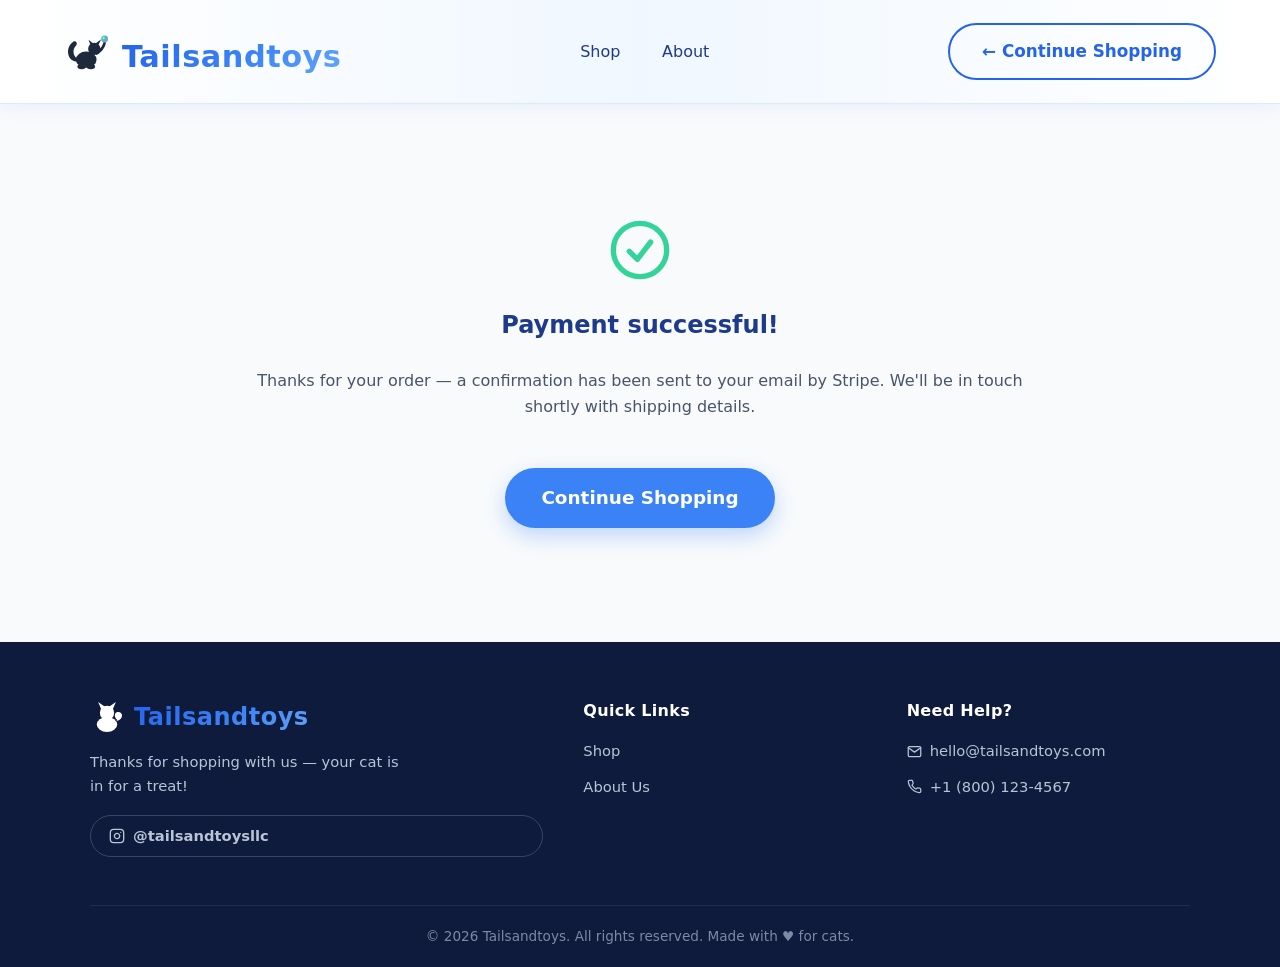
<file: success.html>
<!DOCTYPE html>
<html lang="en">
<head>
  <meta charset="UTF-8">
  <meta name="viewport" content="width=device-width, initial-scale=1.0">
  <title>Order Confirmed - Tailsandtoys</title>
  <link rel="stylesheet" href="styles.css">
</head>
<body>
  <!-- Header -->
  <header>
    <nav>
      <div class="logo">
        <a href="index.html" class="logo-link">
        <svg class="cat-mascot" width="46" height="46" viewBox="0 0 120 120" xmlns="http://www.w3.org/2000/svg" aria-hidden="true">
          <!-- Tail -->
          <path d="M35 85 C 8 85, 2 48, 24 33 C 30 29, 37 36, 31 44 C 20 55, 24 76, 40 79 Z" fill="#1e293b"/>
          <!-- Back legs -->
          <ellipse cx="46" cy="98" rx="11" ry="7" fill="#1e293b"/>
          <ellipse cx="70" cy="98" rx="11" ry="7" fill="#1e293b"/>
          <!-- Body -->
          <ellipse cx="58" cy="80" rx="27" ry="21" fill="#1e293b"/>
          <!-- Head -->
          <circle cx="79" cy="52" r="16" fill="#1e293b"/>
          <!-- Ears -->
          <path d="M69 41 L64 28 L78 39 Z" fill="#1e293b"/>
          <path d="M90 41 L97 27 L82 38 Z" fill="#1e293b"/>
          <!-- Animated paw swiping at the ball -->
          <g class="cat-paw">
            <path d="M80 60 C 93 55, 101 45, 103 34 C 105 30, 110 32, 109 38 C 106 51, 96 63, 85 68 Z" fill="#1e293b"/>
          </g>
          <!-- Animated toy ball -->
          <circle class="cat-toy-ball" cx="106" cy="26" r="9" fill="url(#mascotBallGradient3)"/>
          <defs>
            <radialGradient id="mascotBallGradient3" cx="35%" cy="35%" r="70%">
              <stop offset="0%" stop-color="#fde68a"/>
              <stop offset="35%" stop-color="#34d399"/>
              <stop offset="70%" stop-color="#60a5fa"/>
              <stop offset="100%" stop-color="#a78bfa"/>
            </radialGradient>
          </defs>
        </svg>
        <h1><span class="brand-text">Tailsandtoys</span></h1>
        </a>
      </div>
      <div class="nav-links">
        <a href="index.html">Shop</a>
        <a href="index.html#about">About</a>
      </div>
      <div class="nav-actions">
        <a href="index.html" class="btn-outline">← Continue Shopping</a>
      </div>
    </nav>
  </header>

  <section class="cart-page">
    <div class="empty-cart">
      <svg width="64" height="64" viewBox="0 0 24 24" fill="none" stroke="#34d399" stroke-width="2" stroke-linecap="round" stroke-linejoin="round">
        <circle cx="12" cy="12" r="10"/>
        <path d="M8 12.5 L11 15.5 L16 9"/>
      </svg>
      <h2>Payment successful!</h2>
      <p style="margin-bottom: 1.5rem; color: #475569;">
        Thanks for your order — a confirmation has been sent to your email by Stripe.
        We'll be in touch shortly with shipping details.
      </p>
      <a href="index.html" class="btn-primary">Continue Shopping</a>
    </div>
  </section>

  <footer class="site-footer">
    <div class="footer-content">
      <div class="footer-col footer-brand">
        <div class="footer-logo">
          <svg class="footer-cat" width="34" height="34" viewBox="0 0 100 100" fill="currentColor" xmlns="http://www.w3.org/2000/svg" aria-hidden="true">
            <ellipse cx="50" cy="72" rx="30" ry="22"/>
            <circle cx="50" cy="38" r="21"/>
            <path d="M33 27 L24 6 L46 21 Z"/>
            <path d="M67 27 L76 6 L54 21 Z"/>
            <path d="M78 62 C100 56 98 34 82 35 C70 36 71 52 80 58 Z"/>
          </svg>
          <span class="brand-text">Tailsandtoys</span>
        </div>
        <p class="footer-tagline">Thanks for shopping with us — your cat is in for a treat!</p>
        <a href="https://ig.me/m/tailsandtoysllc" target="_blank" rel="noopener" class="footer-social">
          <svg width="16" height="16" viewBox="0 0 24 24" fill="none" stroke="currentColor" stroke-width="2" stroke-linecap="round" stroke-linejoin="round"><rect x="2" y="2" width="20" height="20" rx="5"/><path d="M16 11.37A4 4 0 1 1 12.63 8 4 4 0 0 1 16 11.37z"/><line x1="17.5" y1="6.5" x2="17.51" y2="6.5"/></svg>
          @tailsandtoysllc
        </a>
      </div>

      <div class="footer-col">
        <h4>Quick Links</h4>
        <a href="index.html">Shop</a>
        <a href="index.html#about">About Us</a>
      </div>

      <div class="footer-col">
        <h4>Need Help?</h4>
        <a href="mailto:hello@tailsandtoys.com">
          <svg width="15" height="15" viewBox="0 0 24 24" fill="none" stroke="currentColor" stroke-width="2" stroke-linecap="round" stroke-linejoin="round"><path d="M4 4h16c1.1 0 2 .9 2 2v12c0 1.1-.9 2-2 2H4c-1.1 0-2-.9-2-2V6c0-1.1.9-2 2-2z"/><path d="m22 6-10 7L2 6"/></svg>
          hello@tailsandtoys.com
        </a>
        <a href="tel:+18001234567">
          <svg width="15" height="15" viewBox="0 0 24 24" fill="none" stroke="currentColor" stroke-width="2" stroke-linecap="round" stroke-linejoin="round"><path d="M22 16.92v3a2 2 0 0 1-2.18 2 19.79 19.79 0 0 1-8.63-3.07 19.5 19.5 0 0 1-6-6 19.79 19.79 0 0 1-3.07-8.67A2 2 0 0 1 4.11 2h3a2 2 0 0 1 2 1.72c.13.81.32 1.61.57 2.39a2 2 0 0 1-.45 2.11L8.09 9.91a16 16 0 0 0 6 6l1.69-1.27a2 2 0 0 1 2.11-.45c.78.25 1.58.44 2.39.57A2 2 0 0 1 22 16.92z"/></svg>
          +1 (800) 123-4567
        </a>
      </div>
    </div>
    <div class="footer-bottom">
      <p>&copy; 2026 Tailsandtoys. All rights reserved. Made with ♥ for cats.</p>
    </div>
  </footer>

  <script>
    // Clear the cart now that payment is complete
    localStorage.setItem('cart', JSON.stringify([]));
  </script>
</body>
</html>
</file>
<file: styles.css>
* {
  margin: 0;
  padding: 0;
  box-sizing: border-box;
}

:root {
  --primary: #2563eb;     /* Main blue */
  --accent: #3b82f6;      /* Lighter bright blue */
  --light-blue: #dbeafe;  /* Soft background blue */
  --dark: #1e3a8a;
  --light: #f8fafc;
}

body {
  font-family: 'Segoe UI', system-ui, sans-serif;
  background: var(--light);
  color: var(--dark);
  line-height: 1.6;
}

.logo {
  display: flex;
  align-items: center;
  gap: 12px;
  font-size: 1.85rem;
  font-weight: 700;
  color: var(--primary);
}

.logo-img {
  width: 44px;
  height: 44px;
  object-fit: cover;
  border-radius: 50%;
  flex-shrink: 0;
}

.logo-link {
  display: flex;
  align-items: center;
  gap: 12px;
  text-decoration: none;
  color: inherit;
}

.brand-text {
  font-family: 'Fredoka', 'Segoe UI', system-ui, sans-serif;
  font-size: 1.9rem;
  font-weight: 700;
  letter-spacing: 0.5px;
  background: linear-gradient(135deg, var(--primary) 0%, var(--accent) 55%, #60a5fa 100%);
  -webkit-background-clip: text;
  background-clip: text;
  color: transparent;
  transition: filter 0.2s ease;
}

.logo-link:hover .brand-text {
  filter: brightness(1.15);
}

nav {
  max-width: 1400px;
  margin: 0 auto;
  padding: 1rem 5%;
  display: flex;
  justify-content: space-between;
  align-items: center;
}

header {
  background: linear-gradient(to right, #ffffff, #f0f7ff, #ffffff);
  box-shadow: 0 2px 18px rgba(37, 99, 235, 0.08);
  position: sticky;
  top: 0;
  z-index: 100;
  border-bottom: 1px solid var(--light-blue);
}

/* ===== Animated cat mascot (pawing a toy) ===== */
.cat-mascot {
  flex-shrink: 0;
  overflow: visible;
}

.cat-mascot .cat-paw {
  transform-box: fill-box;
  transform-origin: 15% 90%;
  animation: paw-swipe 1.3s ease-in-out infinite;
}

.cat-mascot .cat-toy-ball {
  transform-box: fill-box;
  transform-origin: center;
  animation: ball-wobble 1.3s ease-in-out infinite;
}

@keyframes paw-swipe {
  0%, 100% { transform: rotate(0deg); }
  50% { transform: rotate(-22deg); }
}

@keyframes ball-wobble {
  0%, 100% { transform: translate(0, 0) rotate(0deg); }
  25% { transform: translate(4px, -3px) rotate(20deg); }
  60% { transform: translate(-2px, 1px) rotate(-8deg); }
}

/* Hover reaction: cat plays faster and "pounces" slightly */
.cat-mascot {
  transition: transform 0.25s ease;
  cursor: pointer;
}

.cat-mascot:hover {
  transform: scale(1.15) rotate(-4deg);
}

.cat-mascot:hover .cat-paw,
.cat-mascot:hover .cat-toy-ball {
  animation-duration: 0.35s;
}

.nav-links {
  display: flex;
  align-items: center;
}

.nav-links a {
  margin: 0 1.3rem;
  text-decoration: none;
  color: var(--dark);
  font-weight: 500;
  transition: color 0.3s;
}

.nav-links a:hover {
  color: var(--accent);
}

/* ===== Categories dropdown ===== */
.dropdown {
  position: relative;
}

.dropdown-toggle {
  margin: 0 1.3rem;
  background: none;
  border: none;
  font: inherit;
  font-weight: 500;
  color: var(--dark);
  cursor: pointer;
  padding: 0;
  transition: color 0.3s;
}

.dropdown-toggle:hover {
  color: var(--accent);
}

.dropdown-menu {
  position: absolute;
  top: calc(100% + 12px);
  left: 50%;
  transform: translateX(-50%) translateY(-8px);
  background: white;
  border-radius: 12px;
  box-shadow: 0 10px 30px rgba(37,99,235,0.15);
  padding: 0.5rem;
  min-width: 160px;
  display: flex;
  flex-direction: column;
  opacity: 0;
  visibility: hidden;
  transition: opacity 0.2s ease, transform 0.2s ease;
  z-index: 50;
}

.dropdown:hover .dropdown-menu {
  opacity: 1;
  visibility: visible;
  transform: translateX(-50%) translateY(0);
}

.dropdown-menu a {
  margin: 0;
  padding: 8px 12px;
  border-radius: 8px;
  font-weight: 500;
  color: var(--dark);
  text-decoration: none;
  white-space: nowrap;
}

.dropdown-menu a:hover {
  background: var(--light-blue);
  color: var(--primary);
}

/* ===== Cart button + count badge ===== */
.cart-btn {
  position: relative;
  background: none;
  border: none;
  cursor: pointer;
  color: var(--primary);
  display: flex;
  align-items: center;
  padding: 6px;
}

.cart-count {
  position: absolute;
  top: -4px;
  right: -6px;
  background: var(--accent);
  color: white;
  font-size: 0.7rem;
  font-weight: 700;
  border-radius: 50%;
  width: 18px;
  height: 18px;
  display: flex;
  align-items: center;
  justify-content: center;
  line-height: 1;
}

.hero {
  position: relative;
  overflow: hidden;
  background: linear-gradient(rgba(37,99,235,0.88), rgba(37,99,235,0.75)), 
              url('images/hero-cat.jpg') center/cover no-repeat;
  color: white;
  text-align: center;
  padding: 180px 20px 120px;
}

.hero-content h1 {
  font-size: 2.8rem;
  margin-bottom: 1rem;
}

.hero-content p {
  font-size: 1.2rem;
  opacity: 0.95;
}

.highlight {
  color: #93c5fd;
}

/* ===== Big lying cat, faded in the hero ===== */
.lying-cat {
  position: absolute;
  right: -10px;
  bottom: -6px;
  width: min(46vw, 320px);
  opacity: 0.22;
  pointer-events: none;
}

.lying-cat svg {
  width: 100%;
  height: auto;
  display: block;
}

.cat-tail {
  transform-origin: 196px 148px;
  animation: tail-wiggle 3.2s ease-in-out infinite alternate;
}

@keyframes tail-wiggle {
  from { transform: rotate(-4deg); }
  to   { transform: rotate(5deg); }
}

.btn-primary {
  background: var(--accent);
  color: white;
  padding: 15px 36px;
  border: none;
  border-radius: 50px;
  font-size: 1.15rem;
  font-weight: 600;
  cursor: pointer;
  margin-top: 25px;
  display: inline-block;
  text-decoration: none;
  box-shadow: 0 8px 20px rgba(59, 130, 246, 0.3);
  transition: transform 0.25s ease, box-shadow 0.25s ease, background 0.25s ease;
}

.btn-primary:hover {
  background: var(--primary);
  transform: translateY(-4px) scale(1.04);
  box-shadow: 0 14px 28px rgba(37, 99, 235, 0.4);
}

/* ===== "Shop Now" paw hover ===== */
.shop-now-btn {
  display: inline-flex;
  align-items: center;
  gap: 0;
}

.paw-hover-icon {
  width: 0;
  height: 20px;
  fill: white;
  opacity: 0;
  transform: scale(0.4) rotate(-25deg);
  transition: width 0.25s ease, opacity 0.25s ease, transform 0.25s ease, margin-left 0.25s ease;
  overflow: visible;
}

.shop-now-btn:hover .paw-hover-icon {
  width: 20px;
  margin-left: 8px;
  opacity: 1;
  animation: paw-tap 0.5s ease-in-out infinite alternate;
}

@keyframes paw-tap {
  from { transform: scale(1) rotate(-10deg); }
  to   { transform: scale(1.15) rotate(10deg); }
}

.btn-outline {
  background: none;
  border: 2px solid var(--primary);
  color: var(--primary);
  padding: 13px 32px;
  border-radius: 50px;
  font-weight: 600;
  font-size: 1.05rem;
  cursor: pointer;
  text-decoration: none;
  display: inline-block;
}

.full-width {
  width: 100%;
}

.featured {
  max-width: 1400px;
  margin: 70px auto;
  padding: 0 5%;
}

.featured h2 {
  text-align: center;
  margin-bottom: 3rem;
  color: var(--dark);
  font-size: 2.4rem;
}

.products-grid {
  display: grid;
  grid-template-columns: repeat(auto-fit, minmax(280px, 1fr));
  gap: 2.2rem;
}

/* ===== Category filter buttons ===== */
.category-filters {
  display: flex;
  justify-content: center;
  gap: 0.8rem;
  flex-wrap: wrap;
  margin-bottom: 2.5rem;
}

.filter-btn {
  background: white;
  border: 2px solid var(--light-blue);
  color: var(--dark);
  padding: 10px 24px;
  border-radius: 50px;
  font-weight: 600;
  cursor: pointer;
  transition: all 0.25s ease;
}

.filter-btn:hover {
  border-color: var(--accent);
  color: var(--primary);
}

.filter-btn.active {
  background: var(--primary);
  border-color: var(--primary);
  color: white;
}

.no-products-msg {
  text-align: center;
  color: #94a3b8;
  grid-column: 1 / -1;
  padding: 2rem 0;
}

.product-card {
  background: white;
  border-radius: 20px;
  overflow: hidden;
  box-shadow: 0 10px 30px rgba(0,0,0,0.1);
  transition: all 0.3s;
}

.product-card:hover {
  transform: translateY(-15px);
  box-shadow: 0 20px 40px rgba(37,99,235,0.15);
}

.product-card img {
  width: 100%;
  height: 230px;
  object-fit: contain;
  background: var(--light);
}

/* ===== Product image carousel ===== */
.product-image-wrap {
  position: relative;
  overflow: hidden;
  touch-action: pan-y;
}

.image-track {
  display: flex;
  width: 100%;
  transition: transform 0.4s ease;
  cursor: grab;
  user-select: none;
}

.image-track:active {
  cursor: grabbing;
}

.product-img {
  display: block;
  width: 100%;
  height: 230px;
  object-fit: contain;
  background: var(--light);
  flex-shrink: 0;
  -webkit-user-drag: none;
  user-select: none;
  pointer-events: none;
}

.image-dots {
  position: absolute;
  bottom: 12px;
  left: 0;
  right: 0;
  display: flex;
  justify-content: center;
  gap: 8px;
  padding: 6px 10px;
}

.dot {
  width: 9px;
  height: 9px;
  border-radius: 50%;
  background: rgba(255, 255, 255, 0.55);
  border: 1.5px solid rgba(255, 255, 255, 0.85);
  cursor: pointer;
  transition: transform 0.2s ease, background 0.2s ease, box-shadow 0.2s ease;
  box-shadow: 0 1px 4px rgba(0,0,0,0.2);
}

.dot:hover {
  transform: scale(1.2);
}

.dot.active {
  background: var(--primary);
  border-color: white;
  transform: scale(1.3);
  box-shadow: 0 2px 8px rgba(37, 99, 235, 0.5);
}

.product-info {
  padding: 1.4rem;
}

.category-tag {
  display: inline-block;
  background: var(--light-blue);
  color: var(--primary);
  font-size: 0.75rem;
  font-weight: 700;
  text-transform: uppercase;
  letter-spacing: 0.5px;
  padding: 4px 10px;
  border-radius: 50px;
  margin-bottom: 8px;
}

.product-info h3 {
  margin-bottom: 8px;
  color: var(--dark);
  font-size: 1.25rem;
}

.product-desc {
  font-size: 0.92rem;
  color: #64748b;
  margin-bottom: 8px;
  line-height: 1.5;
}

.product-meta {
  font-size: 0.88rem;
  color: var(--dark);
  margin-bottom: 4px;
}

.product-meta strong {
  color: #64748b;
  font-weight: 600;
}

.price-row {
  display: flex;
  align-items: center;
  gap: 8px;
  flex-wrap: wrap;
  margin: 10px 0;
}

.price {
  color: var(--primary);
  font-weight: 700;
  font-size: 1.4rem;
}

.old-price {
  color: #94a3b8;
  text-decoration: line-through;
  font-size: 1rem;
}

.discount-badge {
  background: #ef4444;
  color: white;
  font-size: 0.75rem;
  font-weight: 700;
  padding: 3px 8px;
  border-radius: 6px;
}

.stock-msg {
  font-size: 0.85rem;
  font-weight: 600;
  margin: -4px 0 8px;
}

.stock-msg.out-of-stock {
  color: #ef4444;
}

.stock-msg.low-stock {
  color: #d97706;
}

/* ===== Size variation selector ===== */
.size-selector {
  display: flex;
  align-items: center;
  gap: 6px;
  flex-wrap: wrap;
  margin: 6px 0;
}

.size-label {
  font-size: 0.88rem;
  font-weight: 600;
  color: #64748b;
  margin-right: 2px;
}

.size-btn {
  min-width: 36px;
  padding: 6px 10px;
  border: 1.5px solid var(--light-blue);
  background: white;
  color: var(--dark);
  border-radius: 8px;
  font-weight: 600;
  font-size: 0.85rem;
  cursor: pointer;
  transition: all 0.2s ease;
}

.size-btn:hover:not(:disabled) {
  border-color: var(--accent);
  color: var(--primary);
}

.size-btn.active {
  background: var(--primary);
  border-color: var(--primary);
  color: white;
}

.size-btn:disabled {
  opacity: 0.4;
  text-decoration: line-through;
  cursor: not-allowed;
}

/* ===== Color variation selector ===== */
.color-selector {
  display: flex;
  align-items: center;
  gap: 6px;
  flex-wrap: wrap;
  margin: 6px 0;
}

.color-btn {
  display: inline-flex;
  align-items: center;
  gap: 6px;
  padding: 6px 12px 6px 8px;
  border: 1.5px solid var(--light-blue);
  background: white;
  color: var(--dark);
  border-radius: 50px;
  font-weight: 600;
  font-size: 0.85rem;
  cursor: pointer;
  transition: all 0.2s ease;
}

.color-btn:hover:not(:disabled) {
  border-color: var(--accent);
  color: var(--primary);
}

.color-btn.active {
  background: var(--light-blue);
  border-color: var(--primary);
  color: var(--primary);
}

.color-btn:disabled {
  opacity: 0.4;
  text-decoration: line-through;
  cursor: not-allowed;
}

.color-swatch {
  display: inline-block;
  width: 14px;
  height: 14px;
  border-radius: 50%;
  border: 1px solid rgba(0,0,0,0.15);
  flex-shrink: 0;
}

/* Shows the chosen size next to an item name in the cart */
.item-size {
  font-size: 0.85rem;
  font-weight: 500;
  color: #64748b;
}

.add-to-cart:disabled {
  background: #cbd5e1;
  cursor: not-allowed;
}

.add-to-cart:disabled:hover {
  background: #cbd5e1;
}

.add-to-cart {
  width: 100%;
  padding: 13px;
  background: var(--primary);
  color: white;
  border: none;
  border-radius: 12px;
  cursor: pointer;
  font-weight: 600;
  margin-top: 10px;
  transition: background 0.3s;
}

.add-to-cart:hover {
  background: var(--accent);
}

/* ===== About section ===== */
.about-section {
  max-width: 800px;
  margin: 0 auto 80px;
  padding: 0 5%;
  text-align: center;
}

.about-section h2 {
  margin-bottom: 1rem;
  color: var(--dark);
  font-size: 2.2rem;
}

/* ===== Site footer ===== */
.site-footer {
  background: #0f1b3d;
  color: #b9c4d6;
  padding: 56px 24px 0;
}

.footer-content {
  max-width: 1100px;
  margin: 0 auto;
  display: grid;
  grid-template-columns: 1.6fr 1fr 1fr;
  gap: 40px;
  padding-bottom: 36px;
}

.footer-logo {
  display: flex;
  align-items: center;
  gap: 10px;
  margin-bottom: 14px;
}

.footer-logo .footer-cat {
  color: #fff;
  flex-shrink: 0;
}

.footer-logo .brand-text {
  font-size: 1.5rem;
}

.footer-tagline {
  font-size: 0.92rem;
  line-height: 1.6;
  margin-bottom: 18px;
  max-width: 320px;
}

.footer-social {
  display: inline-flex;
  align-items: center;
  gap: 8px;
  color: #fff;
  text-decoration: none;
  font-weight: 600;
  font-size: 0.9rem;
  padding: 8px 18px;
  border: 1px solid rgba(255,255,255,0.18);
  border-radius: 50px;
  transition: background 0.2s ease, border-color 0.2s ease;
}

.footer-social:hover {
  background: rgba(255,255,255,0.08);
  border-color: rgba(255,255,255,0.32);
}

.footer-col h4 {
  color: #fff;
  font-size: 1rem;
  font-weight: 700;
  margin-bottom: 16px;
  letter-spacing: 0.3px;
}

.footer-col a {
  display: flex;
  align-items: center;
  gap: 8px;
  color: #b9c4d6;
  text-decoration: none;
  font-size: 0.92rem;
  margin-bottom: 12px;
  transition: color 0.2s ease;
}

.footer-col a:hover {
  color: #fff;
}

.footer-bottom {
  max-width: 1100px;
  margin: 0 auto;
  border-top: 1px solid rgba(255,255,255,0.08);
  padding: 20px 0;
  text-align: center;
  font-size: 0.85rem;
  color: #7c8aa3;
}

@media (max-width: 768px) {
  .footer-content {
    grid-template-columns: 1fr;
    gap: 32px;
    text-align: center;
  }
  .footer-logo, .footer-col a {
    justify-content: center;
  }
  .footer-tagline {
    margin: 0 auto 18px;
  }
}

/* ===== Admin footer (simpler, single row) ===== */
.admin-footer {
  background: #0f1b3d;
  color: #b9c4d6;
  text-align: center;
  padding: 24px;
  font-size: 0.85rem;
  margin-top: 40px;
}

.admin-footer a {
  color: #93c5fd;
  text-decoration: none;
}

.admin-footer a:hover {
  text-decoration: underline;
}

/* ===== Cart Sidebar (mini cart) ===== */
.cart-overlay {
  position: fixed;
  inset: 0;
  background: rgba(15, 23, 42, 0.45);
  opacity: 0;
  visibility: hidden;
  transition: opacity 0.3s ease;
  z-index: 200;
}

.cart-overlay.open {
  opacity: 1;
  visibility: visible;
}

.cart-sidebar {
  position: fixed;
  top: 0;
  right: -400px;
  width: 380px;
  max-width: 90%;
  height: 100%;
  background: white;
  box-shadow: -10px 0 30px rgba(0,0,0,0.15);
  z-index: 201;
  display: flex;
  flex-direction: column;
  padding: 1.6rem;
  transition: right 0.35s ease;
}

.cart-sidebar.open {
  right: 0;
}

.cart-sidebar .cart-header {
  display: flex;
  justify-content: space-between;
  align-items: center;
  margin-bottom: 1.4rem;
}

.cart-sidebar .cart-header h3 {
  font-size: 1.4rem;
  color: var(--dark);
}

.close-btn {
  background: none;
  border: none;
  font-size: 1.4rem;
  cursor: pointer;
  color: var(--dark);
  line-height: 1;
}

.cart-sidebar .cart-items {
  flex: 1;
  overflow-y: auto;
}

.cart-sidebar-item {
  display: flex;
  gap: 12px;
  align-items: center;
  padding: 12px 0;
  border-bottom: 1px solid var(--light-blue);
}

.cart-sidebar-item img {
  width: 60px;
  height: 60px;
  object-fit: cover;
  border-radius: 10px;
  flex-shrink: 0;
}

.cart-sidebar-item .item-details {
  flex: 1;
}

.cart-sidebar-item h4 {
  font-size: 0.95rem;
  margin-bottom: 4px;
}

.cart-sidebar-item p {
  color: var(--primary);
  font-weight: 600;
  font-size: 0.9rem;
}

.quantity-controls {
  display: flex;
  align-items: center;
  gap: 10px;
  margin-top: 6px;
}

.quantity-controls button {
  width: 26px;
  height: 26px;
  border: 1px solid var(--light-blue);
  background: var(--light);
  border-radius: 6px;
  cursor: pointer;
  font-size: 1rem;
  line-height: 1;
}

.cart-sidebar .remove-btn {
  background: none;
  border: none;
  cursor: pointer;
  color: #94a3b8;
  align-self: flex-start;
  display: flex;
  align-items: center;
  justify-content: center;
  padding: 4px;
  border-radius: 6px;
  transition: color 0.2s ease, background 0.2s ease;
}

.cart-sidebar .remove-btn:hover {
  color: #ef4444;
  background: #fee2e2;
}

.empty-cart-msg {
  display: flex;
  flex-direction: column;
  align-items: center;
  gap: 10px;
  text-align: center;
  color: #94a3b8;
  padding: 2.5rem 0;
}

.cart-total {
  font-size: 1.2rem;
  font-weight: 700;
  margin: 1rem 0;
  display: flex;
  justify-content: space-between;
  color: var(--dark);
}

/* ===== Cart Page ===== */
.cart-page {
  max-width: 900px;
  margin: 50px auto;
  padding: 0 5%;
}

.cart-page h1 {
  margin-bottom: 2rem;
  color: var(--dark);
}

.cart-item {
  display: grid;
  grid-template-columns: 80px 1fr auto auto auto;
  align-items: center;
  gap: 1.2rem;
  background: white;
  border-radius: 16px;
  padding: 1rem;
  margin-bottom: 1rem;
  box-shadow: 0 4px 15px rgba(0,0,0,0.06);
}

.cart-item img {
  width: 80px;
  height: 80px;
  object-fit: cover;
  border-radius: 12px;
}

.cart-item .item-details h3 {
  font-size: 1.1rem;
  margin-bottom: 5px;
}

.cart-item .item-total {
  font-weight: 700;
  color: var(--primary);
}

.cart-item .remove-btn {
  background: none;
  border: none;
  cursor: pointer;
  color: #94a3b8;
  display: flex;
  align-items: center;
  justify-content: center;
  padding: 6px;
  border-radius: 8px;
  transition: color 0.2s ease, background 0.2s ease;
}

.cart-item .remove-btn:hover {
  color: #ef4444;
  background: #fee2e2;
}

.empty-cart {
  text-align: center;
  padding: 4rem 0;
}

.empty-cart svg {
  margin-bottom: 1rem;
}

.empty-cart h2 {
  margin-bottom: 1.5rem;
  color: var(--dark);
}

.cart-summary {
  background: white;
  border-radius: 16px;
  padding: 1.5rem;
  margin-top: 1.5rem;
  box-shadow: 0 4px 15px rgba(0,0,0,0.06);
}

.customer-details {
  background: white;
  border-radius: 16px;
  padding: 1.5rem;
  margin-top: 1.5rem;
  box-shadow: 0 4px 15px rgba(0,0,0,0.06);
}

.customer-details h3 {
  margin-bottom: 0.25rem;
  color: var(--dark);
}

.customer-details .form-hint {
  color: #94a3b8;
  font-size: 0.88rem;
  margin-bottom: 1rem;
}

.customer-details input,
.customer-details textarea {
  display: block;
  width: 100%;
  padding: 12px;
  margin: 6px 0 14px;
  border: 1px solid var(--light-blue);
  border-radius: 10px;
  font-size: 1rem;
  font-family: inherit;
  background: white;
}

.customer-details textarea {
  resize: vertical;
}

.customer-details label {
  display: block;
  font-weight: 600;
  font-size: 0.92rem;
  color: var(--dark);
  margin-top: 6px;
}

.summary-row {
  display: flex;
  justify-content: space-between;
  padding: 0.6rem 0;
}

.summary-row.total {
  font-weight: 700;
  font-size: 1.3rem;
  border-top: 1px solid var(--light-blue);
  padding-top: 1rem;
  margin-top: 0.5rem;
  color: var(--primary);
}

.cart-actions.secondary-action {
  margin-top: 0.8rem;
}

.cart-actions {
  display: flex;
  justify-content: space-between;
  gap: 1rem;
  margin-top: 1.5rem;
}

/* ===== Admin Page ===== */
.admin-container {
  max-width: 900px;
  margin: 50px auto;
  padding: 0 5%;
}

.admin-container h1 {
  display: flex;
  align-items: center;
  gap: 12px;
  margin-bottom: 2rem;
  color: var(--dark);
  font-size: 1.8rem;
}

/* ===== Admin tab navigation ===== */
.admin-tabs {
  display: flex;
  gap: 8px;
  margin-bottom: 1.5rem;
  border-bottom: 2px solid var(--light-blue);
}

.admin-tab {
  background: none;
  border: none;
  padding: 12px 22px;
  font-size: 1rem;
  font-weight: 600;
  color: #94a3b8;
  cursor: pointer;
  border-bottom: 3px solid transparent;
  margin-bottom: -2px;
  transition: color 0.2s ease, border-color 0.2s ease;
}

.admin-tab:hover {
  color: var(--primary);
}

.admin-tab.active {
  color: var(--primary);
  border-bottom-color: var(--primary);
}


#loginScreen,
.admin-form {
  background: white;
  border-radius: 16px;
  padding: 2rem;
  box-shadow: 0 4px 15px rgba(0,0,0,0.06);
  margin-bottom: 2rem;
}

#loginScreen h2,
.admin-form h3 {
  margin-bottom: 1rem;
  color: var(--dark);
}

.admin-form input,
.admin-form select,
.admin-form textarea,
#loginScreen input {
  display: block;
  width: 100%;
  padding: 12px;
  margin: 6px 0 14px;
  border: 1px solid var(--light-blue);
  border-radius: 10px;
  font-size: 1rem;
  font-family: inherit;
  background: white;
}

.admin-form textarea {
  resize: vertical;
}

.admin-form label {
  display: block;
  font-weight: 600;
  font-size: 0.92rem;
  color: var(--dark);
  margin-top: 6px;
}

.admin-form .form-hint {
  color: #94a3b8;
  font-size: 0.88rem;
  margin-bottom: 1rem;
}

.image-preview-grid {
  display: flex;
  flex-wrap: wrap;
  gap: 8px;
  margin-top: 10px;
}

.image-preview-thumb {
  width: 70px;
  height: 70px;
  object-fit: cover;
  border-radius: 10px;
  border: 1px solid var(--light-blue);
}

/* ===== Admin: optional per-color image rows ===== */
.color-image-row {
  background: var(--light);
  border: 1px solid var(--light-blue);
  border-radius: 12px;
  padding: 12px;
  margin-bottom: 10px;
}

.color-image-row-top {
  display: grid;
  grid-template-columns: 140px 1fr 36px;
  gap: 8px;
  align-items: center;
}

.color-image-row-top input {
  margin: 0;
}

.color-image-preview:empty {
  margin-top: 0;
}

.color-image-preview .image-preview-thumb {
  margin-top: 10px;
}

@media (max-width: 640px) {
  .color-image-row-top {
    grid-template-columns: 1fr 1fr;
    grid-template-areas:
      "color color"
      "file remove";
  }
  .color-image-row-top .color-image-color { grid-area: color; }
  .color-image-row-top .color-image-files { grid-area: file; }
  .color-image-row-top .variation-remove { grid-area: remove; width: 100%; }
}

.admin-product-item {
  display: flex;
  align-items: center;
  gap: 1rem;
  background: white;
  border-radius: 12px;
  padding: 1rem;
  margin-bottom: 0.8rem;
  box-shadow: 0 4px 15px rgba(0,0,0,0.06);
}

.admin-product-item div {
  flex: 1;
}

.admin-product-item.hidden-product {
  opacity: 0.55;
}

.hidden-tag {
  background: #fde68a;
  color: #92400e;
  font-size: 0.7rem;
  font-weight: 700;
  text-transform: uppercase;
  padding: 2px 8px;
  border-radius: 50px;
  margin-left: 6px;
}

/* ===== Admin: search boxes (inventory + orders) ===== */
#inventorySearch,
#orderSearch {
  display: block;
  width: 100%;
  padding: 12px;
  border: 1px solid var(--light-blue);
  border-radius: 10px;
  font-size: 1rem;
  font-family: inherit;
  background: white;
}

/* ===== Admin: orders list ===== */
.order-item {
  align-items: flex-start;
}

.order-date {
  color: #94a3b8;
  font-size: 0.85rem;
  font-weight: 400;
}

.order-method-badge {
  display: inline-flex;
  align-items: center;
  gap: 4px;
  background: var(--light-blue);
  color: var(--primary);
  font-size: 0.75rem;
  font-weight: 700;
  padding: 2px 10px;
  border-radius: 50px;
  vertical-align: middle;
}

.order-contact {
  color: #64748b;
  font-size: 0.9rem;
}

.order-items {
  margin: 8px 0;
  font-size: 0.92rem;
  color: var(--dark);
}

.order-edit-form input,
.order-edit-form textarea {
  display: block;
  width: 100%;
  padding: 10px;
  margin: 4px 0 10px;
  border: 1px solid var(--light-blue);
  border-radius: 8px;
  font-size: 0.95rem;
  font-family: inherit;
  background: white;
}

.order-edit-form label {
  display: block;
  font-weight: 600;
  font-size: 0.85rem;
  color: var(--dark);
  margin-top: 4px;
}

.order-edit-item {
  display: flex;
  justify-content: space-between;
  align-items: center;
  gap: 10px;
  margin-bottom: 6px;
}

.order-edit-item input {
  width: 70px;
  margin: 0;
}

.order-add-product {
  display: flex;
  gap: 8px;
  align-items: center;
  margin-bottom: 10px;
}

.order-add-product select {
  flex: 1;
  margin: 0;
}

.stock-controls {
  display: flex;
  align-items: center;
  gap: 8px;
  margin-top: 6px;
}

.stock-controls button {
  width: 26px;
  height: 26px;
  border: 1px solid var(--light-blue);
  background: var(--light);
  border-radius: 6px;
  cursor: pointer;
  font-size: 1rem;
  line-height: 1;
}

.stock-value {
  font-weight: 600;
  font-size: 0.9rem;
  min-width: 24px;
  text-align: center;
}

.stock-unlimited {
  display: inline-block;
  margin-top: 6px;
  font-size: 0.82rem;
  color: #94a3b8;
}

.total-stock {
  display: block;
  margin-top: 4px;
  font-size: 0.85rem;
  font-weight: 600;
  color: var(--primary);
}

.stock-size-label {
  font-size: 0.82rem;
  font-weight: 700;
  color: var(--primary);
  min-width: 28px;
}

/* ===== Admin: size/color variation rows ===== */
.variation-row {
  display: grid;
  grid-template-columns: 90px 1fr 90px 36px;
  gap: 8px;
  align-items: center;
  margin-bottom: 8px;
}

.variation-row select,
.variation-row input {
  margin: 0;
}

.variation-remove {
  width: 36px;
  height: 36px;
  border: none;
  background: #fee2e2;
  color: #ef4444;
  border-radius: 8px;
  cursor: pointer;
  font-weight: 700;
  display: inline-flex;
  align-items: center;
  justify-content: center;
}

.variation-remove:hover {
  background: #fecaca;
}

@media (max-width: 640px) {
  .variation-row {
    grid-template-columns: 1fr 1fr;
    grid-template-areas:
      "size color"
      "stock remove";
  }
  .variation-row select { grid-area: size; }
  .variation-row .variation-color { grid-area: color; }
  .variation-row .variation-stock { grid-area: stock; }
  .variation-row .variation-remove { grid-area: remove; width: 100%; }
}

.admin-item-actions {
  display: flex;
  flex-direction: column;
  gap: 6px;
  flex: 0 0 auto;
}

.action-btn {
  border: none;
  background: none;
  cursor: pointer;
  font-weight: 600;
  font-size: 0.85rem;
  padding: 4px 10px;
  border-radius: 6px;
  text-align: left;
}

.edit-btn {
  color: var(--primary);
}

.edit-btn:hover {
  background: var(--light-blue);
}

.hide-btn {
  color: #b45309;
}

.hide-btn:hover {
  background: #fef3c7;
}

.delete-btn {
  color: #ef4444;
}

.delete-btn:hover {
  background: #fee2e2;
}

/* ===== Responsive ===== */
@media (max-width: 640px) {
  .nav-links {
    display: none;
  }

  .cart-item {
    grid-template-columns: 60px 1fr;
    grid-template-areas:
      "img details"
      "img qty"
      "img total"
      "img remove";
  }

  .hero-content h1 {
    font-size: 2rem;
  }
}
</file>
